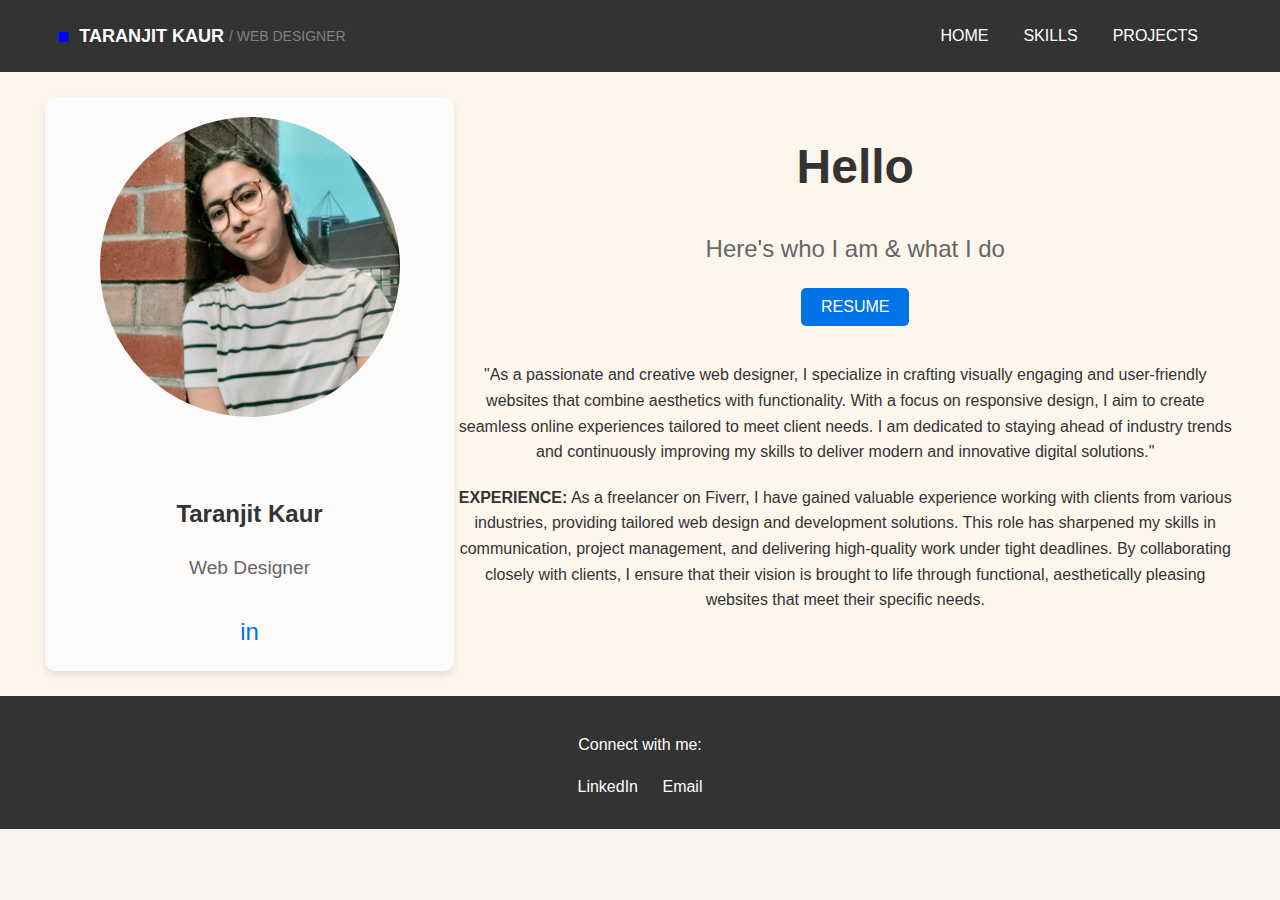
<file: index.html>
<!DOCTYPE html>
<html lang="en">
<head>
  <meta charset="UTF-8">
  <meta name="viewport" content="width=device-width, initial-scale=1.0">
  <title>Taranjit Kaur - Web Designer</title>
  <link rel="stylesheet" href="styles.css">
</head>
<body>
  <header>

   
        <div class="logo">
            <span class="icon">■</span>
            <span class="name">Taranjit Kaur</span>
            <span class="role">/ WEB DESIGNER</span>
        </div>
        <nav>
            <a href="index.html">HOME</a>
            <a href="skills.html">SKILLS</a>
            <a href="projects.html">PROJECTS</a>
         
        </nav>
       
   
  </header>
  <main class="container">
    <div class="profile">
      <div class="profile-card">
        <img src="my img.jpg" alt="Taranjit Kaur" class="profile-pic">
        <h2>Taranjit Kaur</h2>
        <p class="role">Web Designer</p>
        <a href="https://www.linkedin.com/in/taran-k-a157b22ba/" class="linkedin">in</a>
      </div>
    </div>
    <div class="content">
      <h1>Hello</h1>
      <p class="subtitle">Here's who I am & what I do</p>
      <button class="resume-btn"onclick="window.open('Taranjit kaur.pdf', '_blank')"> RESUME</button>


      <p class="description">
        "As a passionate and creative web designer, I specialize in crafting visually engaging and user-friendly websites that combine aesthetics with functionality. With a focus on responsive design, I aim to create seamless online experiences tailored to meet client needs. I am dedicated to staying ahead of industry trends and continuously improving my skills to deliver modern and innovative digital solutions."
      </p>
      <p class="experience">
        <strong>EXPERIENCE:</strong> As a freelancer on Fiverr, I have gained valuable experience working with clients from various industries, providing tailored web design and development solutions. This role has sharpened my skills in communication, project management, and delivering high-quality work under tight deadlines. By collaborating closely with clients, I ensure that their vision is brought to life through functional, aesthetically pleasing websites that meet their specific needs.
      </p>
    </div>
  </main>
  <footer>
    <div class="footer-content">
        <p>Connect with me:</p>
        <ul class="social-links">
            <li><a href="https://www.linkedin.com/in/taran-k-a157b22ba/" target="_blank">LinkedIn</a></li>
            <li><a href="mailto:bansaltaran0003@gmail.com">Email</a></li>
        </ul>
    </div>
</footer>
</body>
</html>
</file>
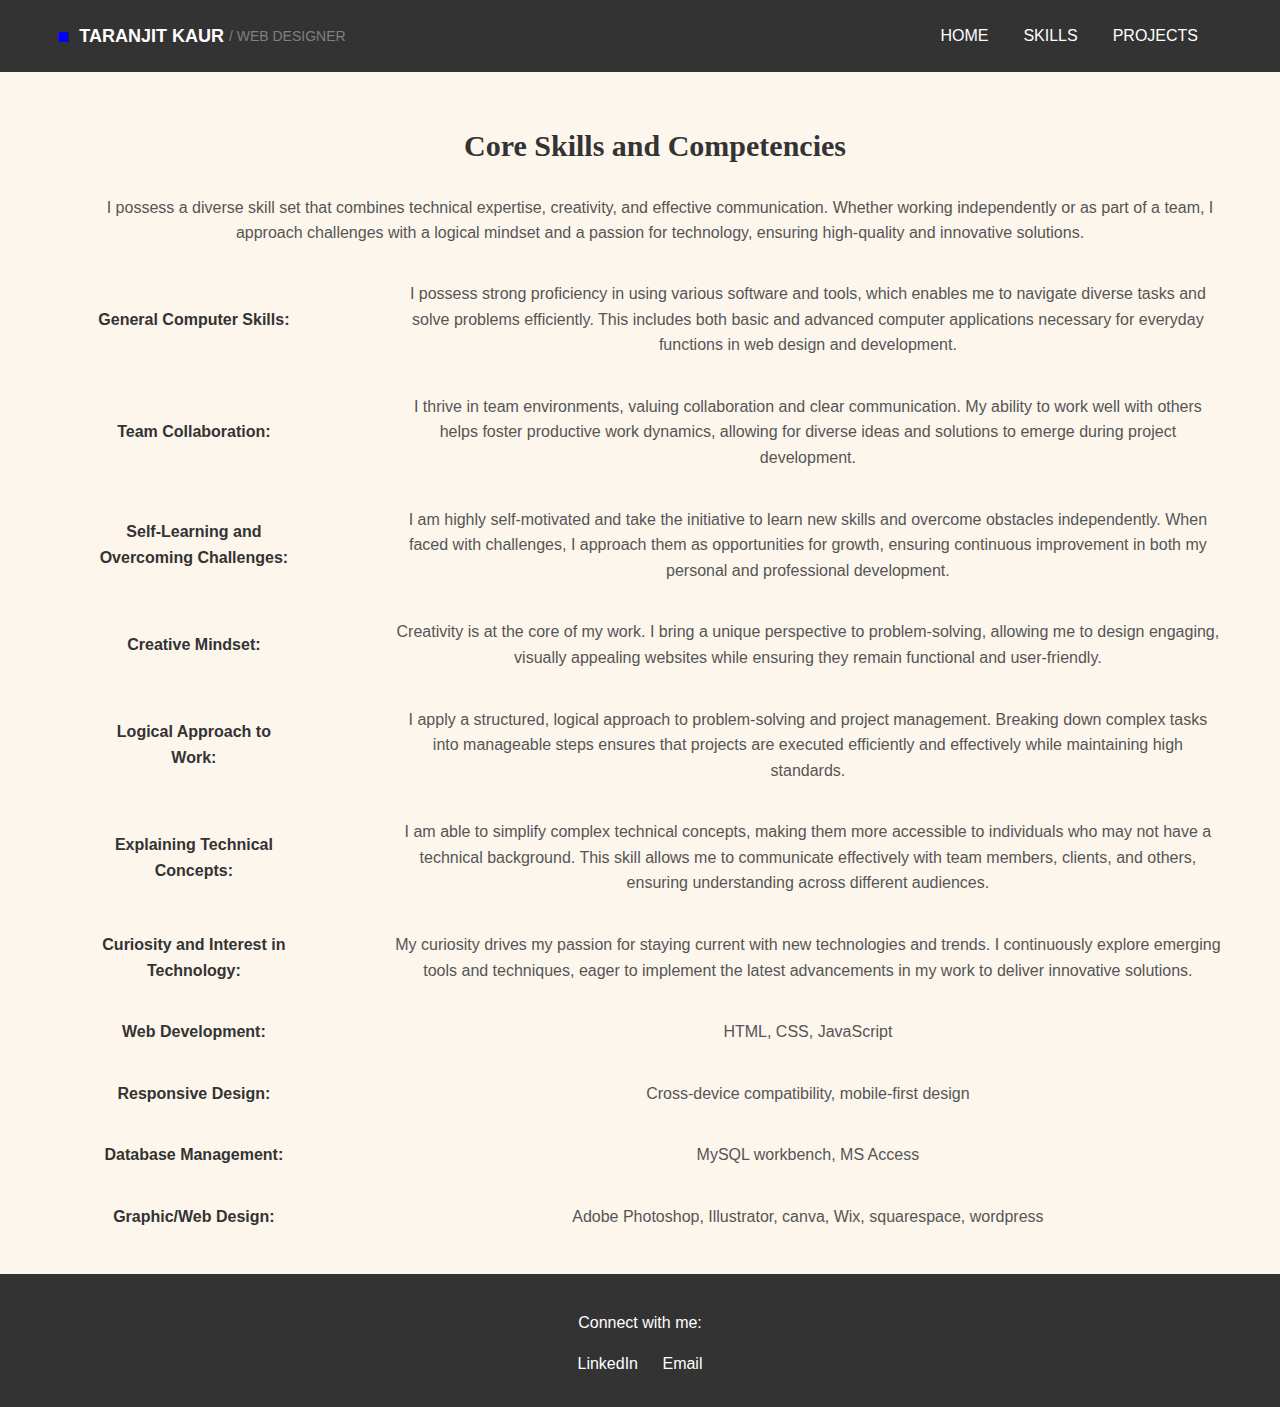
<file: skills.html>
<!DOCTYPE html>
<html lang="en">
<head>
    <meta charset="UTF-8">
    <meta name="viewport" content="width=device-width, initial-scale=1.0">
    <title>Skills</title>
    <link rel="stylesheet" href="styles.css">
</head>
<body>
    <header>
        <div class="logo">
            <span class="icon">■</span>
            <span class="name">Taranjit Kaur</span>
            <span class="role">/ WEB DESIGNER</span>
        </div>
        <nav>
            <a href="index.html">HOME</a>
            <a href="skills.html">SKILLS</a>
            <a href="projects.html">PROJECTS</a>
        </nav>
    </header>
    <div class="container">
        <section>
            <h2>Core Skills and Competencies</h2>
            <p  div class="section">
              I possess a diverse skill set that combines 
              technical expertise, creativity, and effective communication. Whether working independently or as part of a team,
              I approach challenges with a logical mindset and a passion for technology, ensuring high-quality and innovative solutions.
      <table>
    <tr>
      <td class="section-title">General Computer Skills:</td>
      <td>
        <p>
          I possess strong proficiency in using various software and tools, which enables me to navigate 
          diverse tasks and solve problems efficiently. This includes both basic and advanced computer 
          applications necessary for everyday functions in web design and development.
        </p>
      </td>
    </tr>
    <tr>
      <td class="section-title">Team Collaboration:</td>
      <td>
        <p>
          I thrive in team environments, valuing collaboration and clear communication. My ability to work well 
          with others helps foster productive work dynamics, allowing for diverse ideas and solutions to emerge 
          during project development.
        </p>
      </td>
    </tr>
    <tr>
      <td class="section-title">Self-Learning and Overcoming Challenges:</td>
      <td> <p>I am highly self-motivated and take the initiative to learn new skills and overcome obstacles independently. When faced with challenges, I approach them as opportunities for growth, ensuring continuous improvement in both my personal and professional development.</p></td>
    </tr>
    <tr>
      <td class="section-title">Creative Mindset:</td>
      <td> <p>Creativity is at the core of my work. I bring a unique perspective to problem-solving, allowing me to design engaging, visually appealing websites while ensuring they remain functional and user-friendly.</p></td>
    </tr>
    <tr>
      <td class="section-title">Logical Approach to Work:</td>
      <td> <p>I apply a structured, logical approach to problem-solving and project management. Breaking down complex tasks into manageable steps ensures that projects are executed efficiently and effectively while maintaining high standards.</p></td>
    </tr>
    <tr>
      <td class="section-title">Explaining Technical Concepts:</td>
      <td> <p>I am able to simplify complex technical concepts, making them more accessible to individuals who may not have a technical background. This skill allows me to communicate effectively with team members, clients, and others, ensuring understanding across different audiences.</p></td>
    </tr>
    <tr>
      <td class="section-title">Curiosity and Interest in Technology:</td>
      <td><p> My curiosity drives my passion for staying current with new technologies and trends. I continuously explore emerging tools and techniques, eager to implement the latest advancements in my work to deliver innovative solutions.</p></td>
    </tr>
    <tr>
      <td class="section-title">Web Development:</td>
      <td> <p>HTML, CSS, JavaScript</p></td>
    </tr>
    <tr>
      <td class="section-title">Responsive Design:</td>
      <td> <p>Cross-device compatibility, mobile-first design</p></td>
    </tr>
    <tr>
      <td class="section-title">Database Management:</td>
      <td> <p>MySQL workbench, MS Access</p></td>
    </tr>
    <tr>
      <td class="section-title">Graphic/Web Design:</td>
      <td><p>Adobe Photoshop, Illustrator, canva, Wix, squarespace, wordpress</p></td>
    </tr>
  </table>
            </div>
        </section>
    </div>
    
<footer>
  <div class="footer-content">
      <p>Connect with me:</p>
      <ul class="social-links">
          <li><a href="https://www.linkedin.com/in/taran-k-a157b22ba/" target="_blank">LinkedIn</a></li>
          <li><a href="mailto:bansaltaran0003@gmail.com">Email</a></li>
      </ul>
  </div>
</footer>

</body>
</html>
</file>
<file: styles.css>
body {
  margin: 0;
  font-family: Arial, sans-serif;
}

.logo {
  display: flex;
  align-items: center;
  padding-left: 3%;
}

.logo .icon {
  color: blue;
  font-size: 20px;
  margin-right: 8px;

}

.logo .name {
  font-weight: bold;
  font-size: 18px;
  text-transform: uppercase;
  margin-right: 5px;
}

.logo .role {
  font-size: 14px;
  color: gray;
}

nav {
margin-right: 5%;
display: flex;
gap: 20px; 
}

nav a:hover {
  color: blue;

}


header a:hover {
  text-decoration: underline;
}

/* Container */
.container {
  display: flex;
  flex-wrap: wrap;
  justify-content: space-between;
  padding: 10px;
  background-color: #fdf6ed;
}

/* Profile Section */
.profile {
  flex: 1;
  max-width: 30%; /* Reduced the width */
  text-align: center;
  padding: 20px; /* Reduced the padding */
  background-color: #fdfafa;
  border-radius: 10px;
  box-shadow: 0 4px 6px rgba(0, 0, 0, 0.1);
  margin-left: 20px;
}

.profile-pic {
  width: 300px;
  height: 300px;
  border-radius: 50%;
  object-fit: cover;
  margin-bottom: 50px;
}

.role {
  font-size: 1.2em;
  color: #666;
}

.linkedin {
  display: inline-block;
  margin-top: 10px;
  color: #0073e6;
  font-size: 1.5em;
  text-decoration: none;
}

/* Content Section */
.content {
  flex: 2;
  max-width: 65%;
}

.content h1 {
  font-size: 3em;
  margin-bottom: 10px;
}

.subtitle {
  font-size: 1.5em;
  color: #666;
  margin-bottom: 20px;
}

.resume-btn {
  background-color: #0073e6;
  color: #fff;
  border: none;
  padding: 10px 20px;
  font-size: 1em;
  border-radius: 5px;
  cursor: pointer;
  margin-bottom: 20px;
}

.resume-btn:hover {
  background-color: #005bb5;
}

.description, .experience {
  line-height: 1.6;
  margin-bottom: 20px;
  padding-right: 20px;
}
body {
  font-family: Arial, sans-serif;
  margin: 20px;
  line-height: 1.6;
}

section h2 {
  font-size: 30px; /* Change heading size */
  font-family: 'Georgia', serif; /* Change heading font style */
  color: #333; /* Optional: Change heading color */
  padding-left: 30px; /* Add space on the left */
  padding-right: 20px; /* Add space on the right */
  margin-left: 20px;
}

section p {
  font-size: 16px; /* Change paragraph size */
  font-family: 'Verdana', sans-serif; /* Change paragraph font style */
  color: #555; /* Optional: Change paragraph color */

  
  padding-left: 70px; /* Add space on the left */
  padding-right: 30px; /* Add space on the right */
}


.container {
  display: flex;
  text-align: center;
  font-style:Arial, sans-serif;
  text-align: center;
}

.left {
  width: 250px;
  margin-right: 20px;
}

.right {
  width:10px;
  
}

.section-title {
  font-weight: bold;
  margin: 40px;
  padding-left: 70px; /* Add space on the left */
  padding-right: 30px; /* Add space on the right */
}
.container-box {
    width: 80%;
    margin: 20px auto;
    padding: 20px;
    background-color: #f9f9f9;
    border: 1px solid #ddd;
    border-radius: 8px;
    box-shadow: 0 4px 6px rgba(0, 0, 0, 0.1);
    display: flex; /* Flexbox for horizontal layout */
    align-items: center; /* Align items vertically */
    gap: 20px; /* Space between image and text */
}
/* General Styles */
body {
  font-family: Arial, sans-serif;
  margin: 0;
  padding: 0;
  background-color: #f9f5f0; /* Light beige background */
  color: #333;
}

header {
  display: flex;
  justify-content: space-between;
  align-items: center;
  padding: 20px;
  background-color: #333;
  color: #fff;
}

header .logo {
  display: flex;
  align-items: center;
}

header .logo .icon {
  font-size: 20px;
  margin-right: 10px;
}

header nav a {
  margin-left: 15px;
  color: #fff;
  text-decoration: none;
}

.container {
  padding: 25px;
}

.content-wrapper {
  display: flex; /* Horizontal layout for image and text */
  align-items: flex-start; /* Align items at the top */
  gap: 20px; /* Space between image and text */
  margin-top: 20px;
  background-color: #fff; /* White background */
  padding: 40px; /* Increase padding for more space inside */
  border-radius: 10px; /* Rounded corners */
  box-shadow: 0 4px 8px rgba(0, 0, 0, 0.1); /* Add shadow for depth */
  width: 90%; /* Adjust width to occupy more space */
  max-width: 1200px; /* Limit the maximum width */
  margin-left: auto; /* Center horizontally */
  margin-right: auto; /* Center horizontally */
}


.content-text {
  flex: 2; /* Text takes more space */
}

.content-text h3 {
  margin-top: 0;
  font-size: 20px;
  color: #333;
}

.content-text p {
  font-size: 16px;
  line-height: 1.6;
  color: #555;
}

.content-image {
  flex: 2; /* Image takes less space */
  display: flex;
  justify-content: center;
  align-items: center;
}

.content-image img {
  max-width: 600px; /* Adjust image size */
  height: 500; /* Maintain aspect ratio */
  border-radius: 8px; /* Rounded corners */
  box-shadow: 0 4px 6px rgba(0, 0, 0, 0.2); /* Add shadow for depth */
}
.content-video {
  flex: 1;
  display: flex;
  justify-content: center;
  align-items: center;
}

.content-video video {
  max-width: 80%;
  height: auto;
  border: 1px solid #ccc;
  border-radius: 8px;
}

#contact {
  padding: 40px;
  background-color: #f4f4f4;
}

.contact-wrapper {
  max-width: 800px;
  margin: 0 auto;
  background-color: #fff;
  padding: 20px;
  border-radius: 8px;
  box-shadow: 0 4px 8px rgba(0, 0, 0, 0.1);
}

.contact-wrapper h2 {
  font-size: 28px;
  margin-bottom: 20px;
  text-align: center;
}

footer {
  background-color: #333;
  color: #fff;
  padding: 20px 0;
  text-align: center;
}

.footer-content {
  max-width: 800px;
  margin: 0 auto;
}

.social-links {
  list-style: none;
  padding: 0;
  margin: 10px 0;
}

.social-links li {
  display: inline;
  margin: 0 10px;
}

.social-links a {
  color: #fff;
  text-decoration: none;
  font-size: 16px;
}

.social-links a:hover {
  text-decoration: underline;
}
</file>
